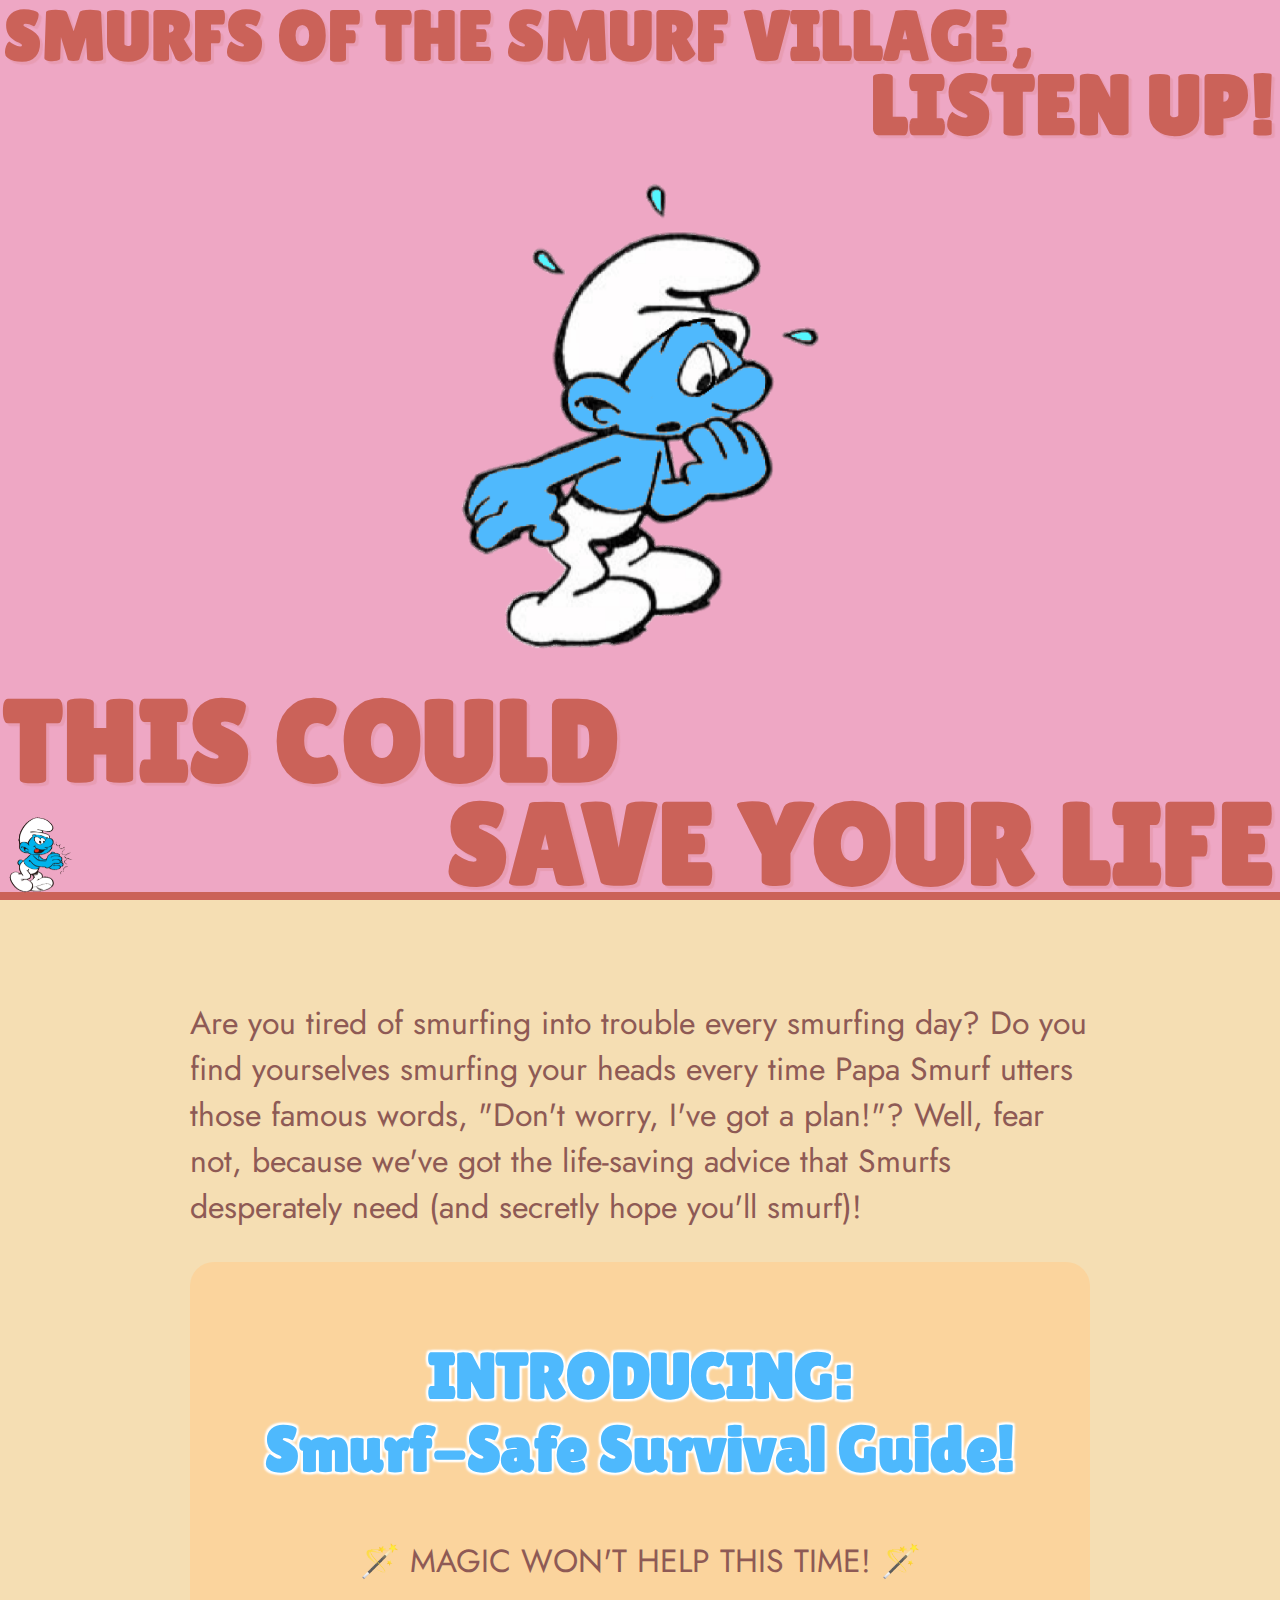
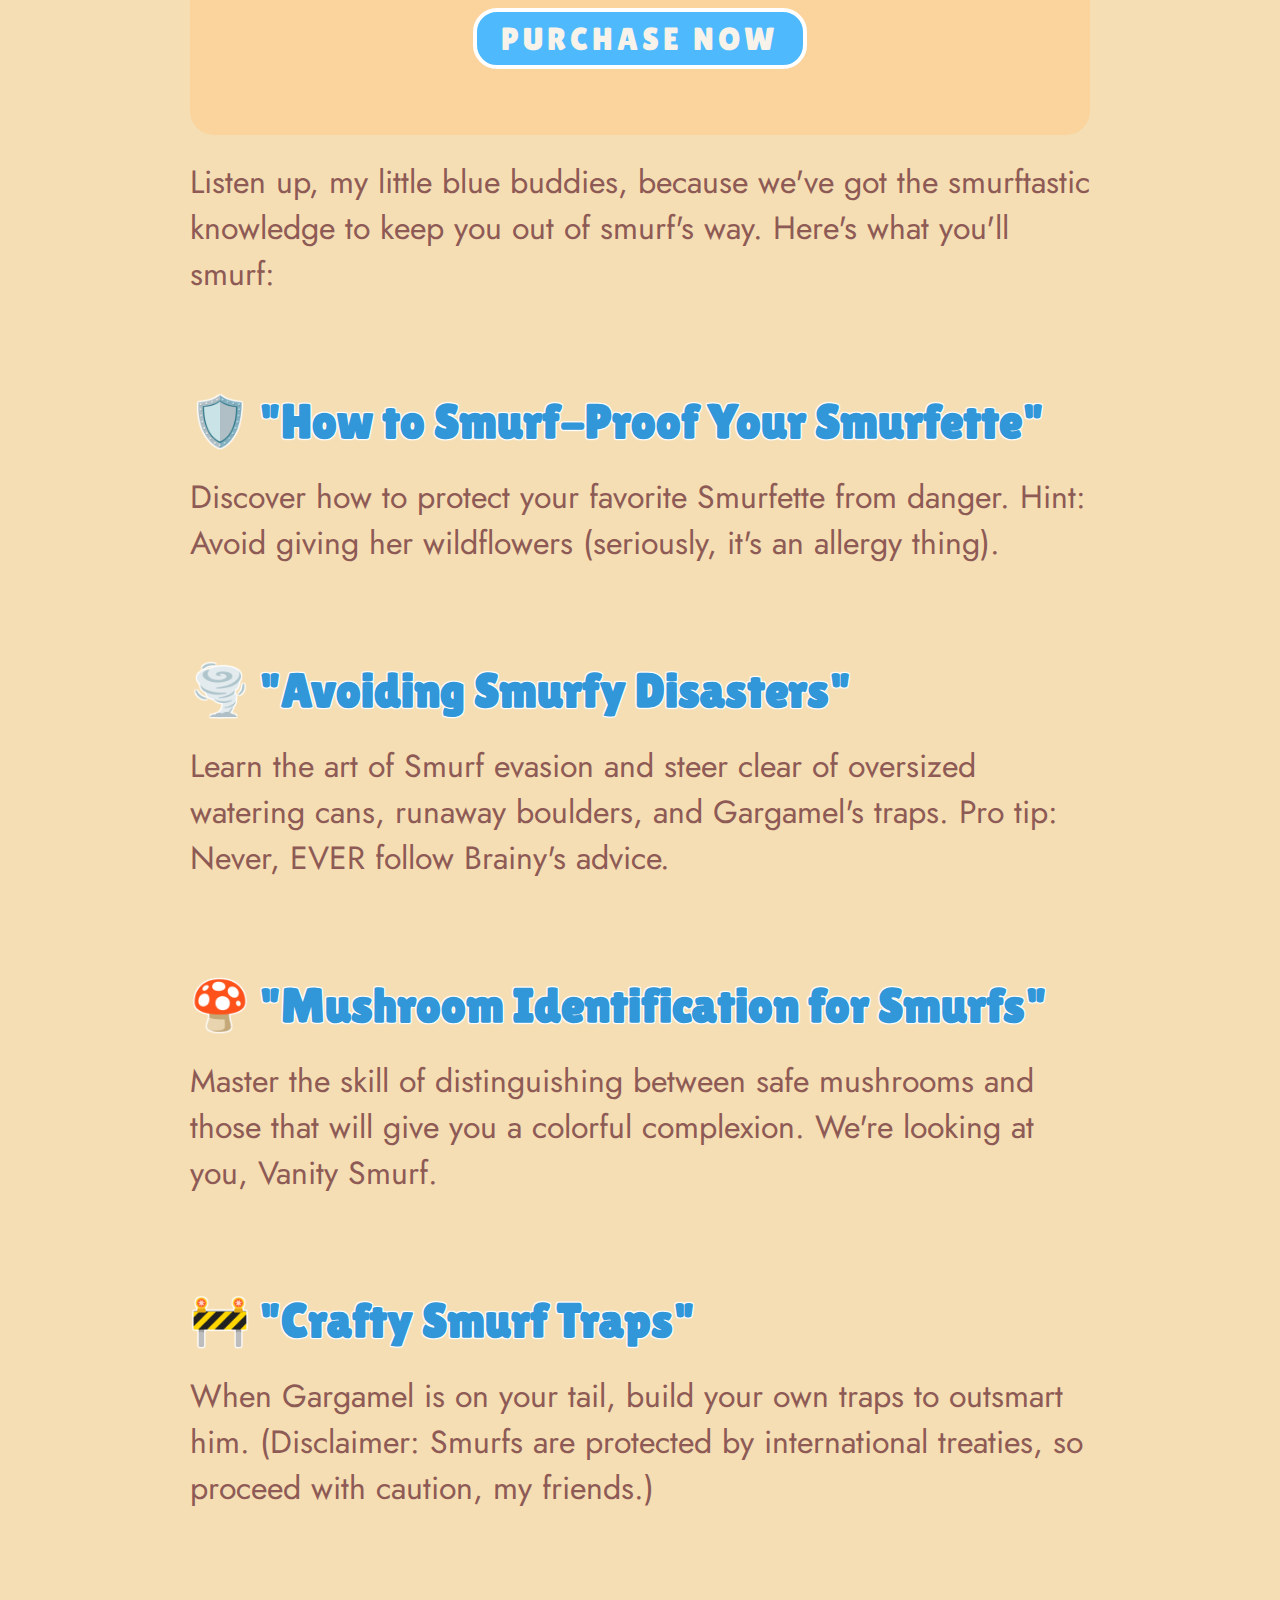
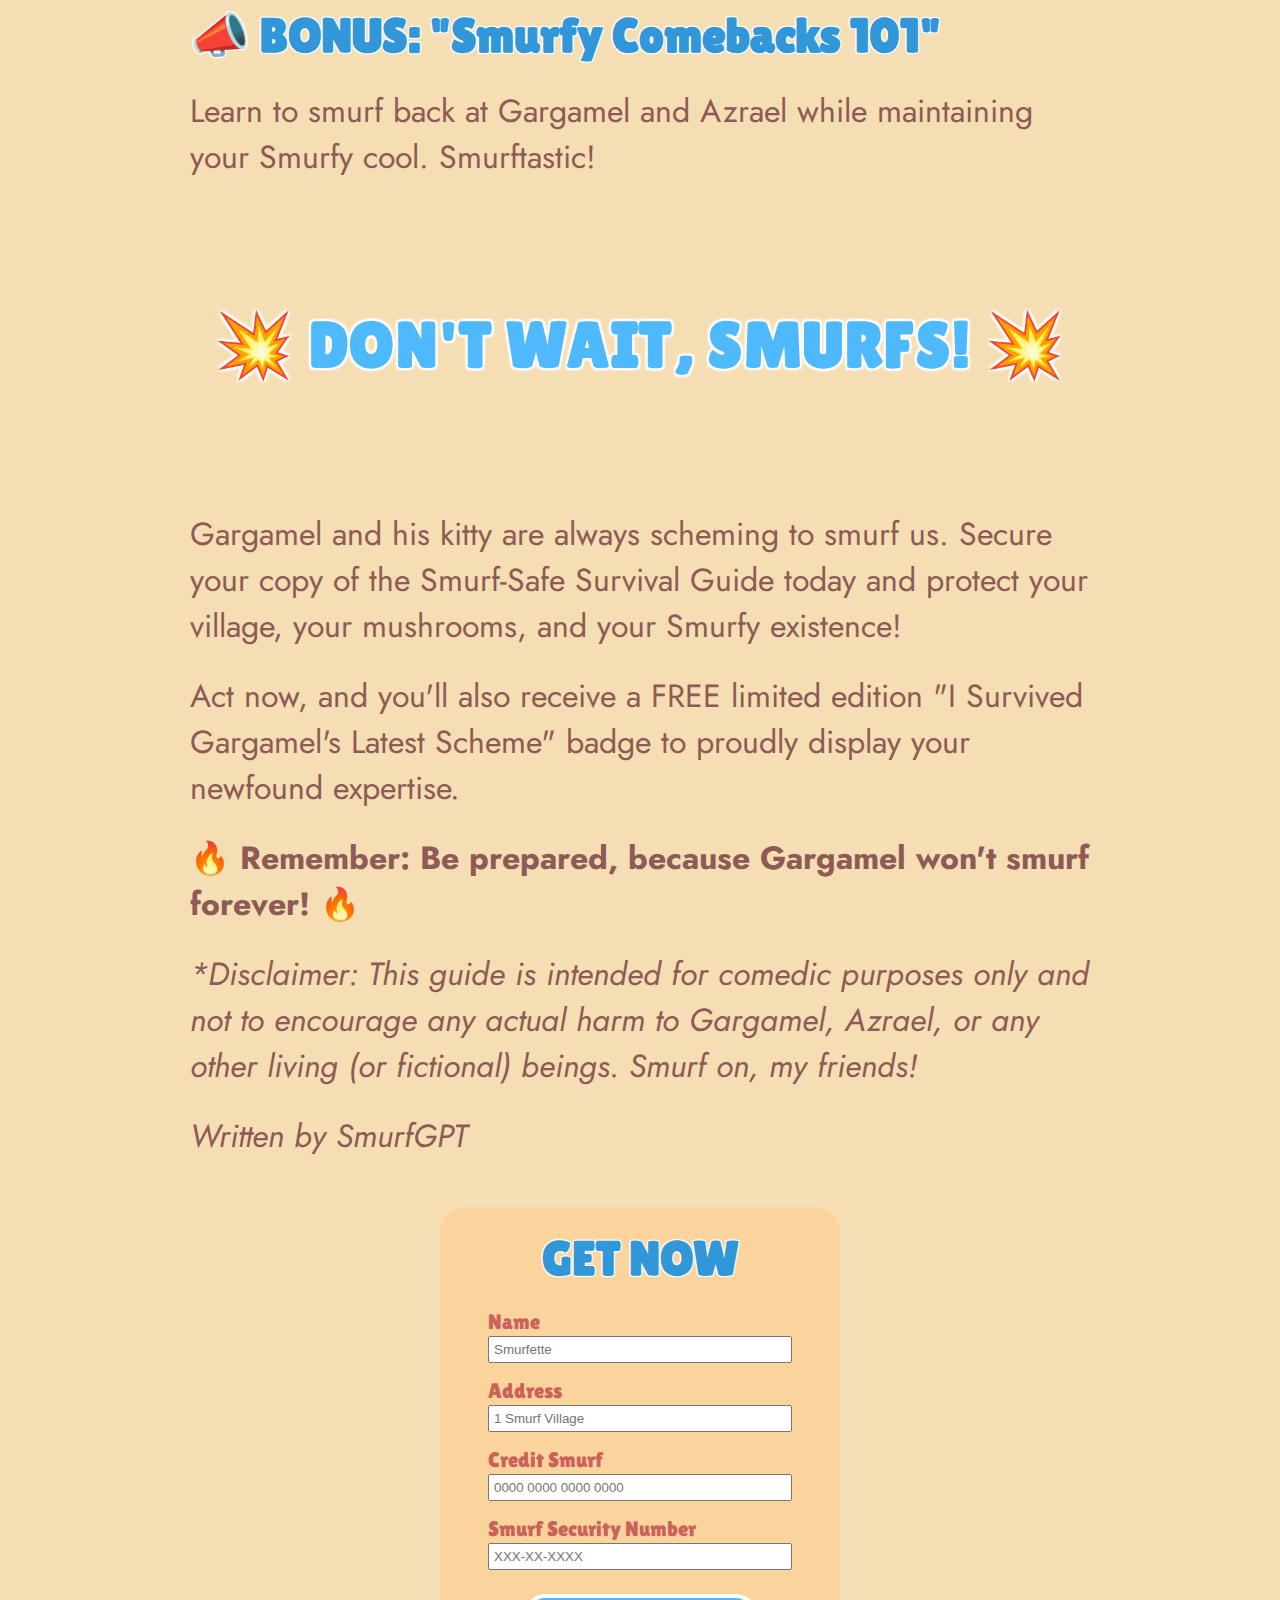
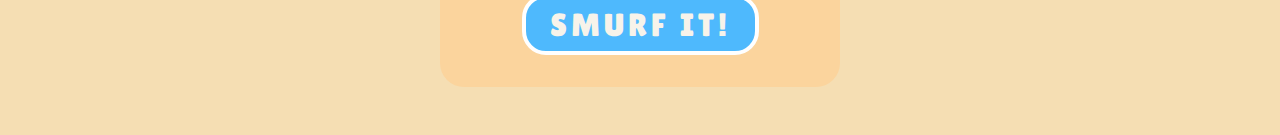
<file: week_1_smurfs/index.html>
<!DOCTYPE html>
<html lang="en">
  <title>Live-saving Smurf Advice</title>
  <meta charset="utf-8" />
  <link rel="stylesheet" href="./style.css" />

  <link rel="preconnect" href="https://fonts.googleapis.com" />
  <link rel="preconnect" href="https://fonts.gstatic.com" crossorigin />
  <link
    href="https://fonts.googleapis.com/css2?family=Jost&family=Lilita+One&display=swap"
    rel="stylesheet"
  />
</html>
<body>
  <div class="hero">
    <h1>
      <span>SMURFS OF THE SMURF VILLAGE, </span>
      <span>LISTEN UP!</span>
    </h1>

    <img src="./img/smurf.png" />

    <h1 class="bottom">
      <span>THIS COULD </span>
      <span>SAVE YOUR LIFE</span>
    </h1>
  </div>
  <p>
    Are you tired of smurfing into trouble every smurfing day? Do you find
    yourselves smurfing your heads every time Papa Smurf utters those famous
    words, "Don't worry, I've got a plan!"? Well, fear not, because we've got
    the life-saving advice that Smurfs desperately need (and secretly hope
    you'll smurf)!
  </p>

  <div class="upsell">
    <h2><span>INTRODUCING:</span> <span>Smurf-Safe Survival Guide!</span></h2>
    <p>🪄 MAGIC WON'T HELP THIS TIME! 🪄</p>
    <a class="button" href="#form">Purchase now</a>
  </div>

  <div class="guide">
    <p>
      Listen up, my little blue buddies, because we've got the smurftastic
      knowledge to keep you out of smurf's way. Here's what you'll smurf:
    </p>

    <h3>🛡️ "How to Smurf-Proof Your Smurfette"</h3>
    <p>
      Discover how to protect your favorite Smurfette from danger. Hint: Avoid
      giving her wildflowers (seriously, it's an allergy thing).
    </p>

    <h3>🌪️ "Avoiding Smurfy Disasters"</h3>
    <p>
      Learn the art of Smurf evasion and steer clear of oversized watering cans,
      runaway boulders, and Gargamel's traps. Pro tip: Never, EVER follow
      Brainy's advice.
    </p>

    <h3>🍄 "Mushroom Identification for Smurfs"</h3>
    <p>
      Master the skill of distinguishing between safe mushrooms and those that
      will give you a colorful complexion. We're looking at you, Vanity Smurf.
    </p>

    <h3>🚧 "Crafty Smurf Traps"</h3>
    <p>
      When Gargamel is on your tail, build your own traps to outsmart him.
      (Disclaimer: Smurfs are protected by international treaties, so proceed
      with caution, my friends.)
    </p>

    <h3>📣 BONUS: "Smurfy Comebacks 101"</h3>
    <p>
      Learn to smurf back at Gargamel and Azrael while maintaining your Smurfy
      cool. Smurftastic!
    </p>

    <h2 class="cta">💥 DON'T WAIT, SMURFS! 💥</h2>

    <p>
      Gargamel and his kitty are always scheming to smurf us. Secure your copy
      of the Smurf-Safe Survival Guide today and protect your village, your
      mushrooms, and your Smurfy existence!
    </p>

    <p>
      Act now, and you'll also receive a FREE limited edition "I Survived
      Gargamel's Latest Scheme" badge to proudly display your newfound
      expertise.
    </p>

    <p>
      <strong
        >🔥 Remember: Be prepared, because Gargamel won't smurf forever!
        🔥</strong
      >
    </p>

    <p>
      <em
        >*Disclaimer: This guide is intended for comedic purposes only and not
        to encourage any actual harm to Gargamel, Azrael, or any other living
        (or fictional) beings. Smurf on, my friends!</em
      >
    </p>
    <p>
      <em> Written by SmurfGPT </em>
    </p>
  </div>

  <div id="form" class="form-container">
    <form>
      <h3>GET NOW</h3>

      <label>
        Name
        <input placeholder="Smurfette">
      </label>

      <label>
        Address
        <input placeholder="1 Smurf Village">
      </label>

      <label>
        Credit Smurf
        <input placeholder="0000 0000 0000 0000">
      </label>

      <label>
        Smurf Security Number
        <input placeholder="XXX-XX-XXXX">
      </label>

      <button>Smurf it!</button>
    </form>
  </div>

  <div class="progress">
    <img src="./img/walker.gif" />
    <div class="bar"></div>
  </div>
</body>
</file>
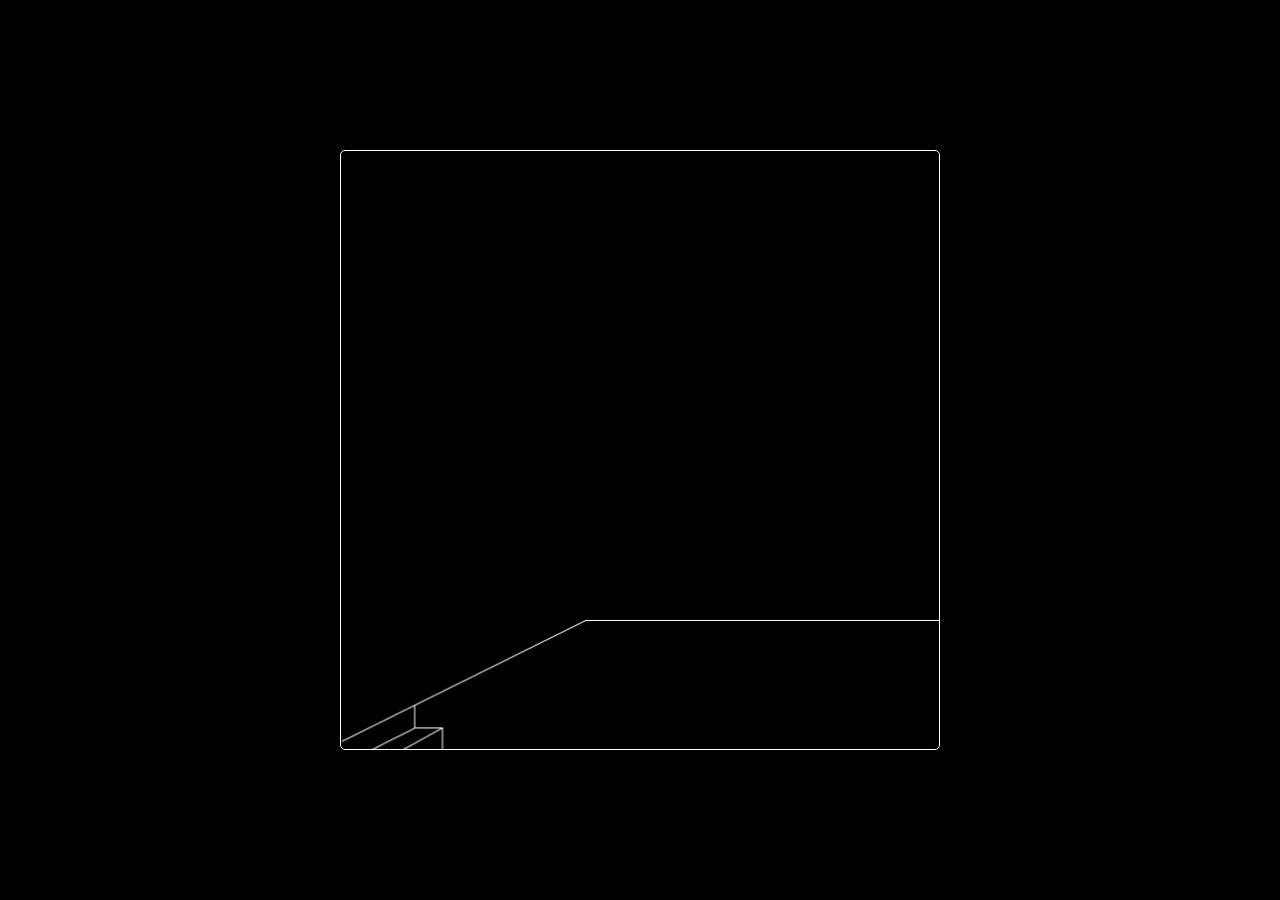
<file: week_2_two-sentence-story/index.html>
<!DOCTYPE html>
<html lang="en">
  <head>
    <title>Inside</title>
    <meta charset="utf-8" />
    <link rel="stylesheet" href="./style.css" />
  </head>
  <body>
    <div class="container" id="indoors">
      <div class="box" id="box">
        <p id="helpText">
          (scroll the box)
        </p>
        <p class="intro">
          <span>All my life,</span>
          <span>my parents told </span>
          <span>me not to open </span>
          <span>the basement door,</span>
        </p>
        <div class="stairs">
          <img src="./stairs.png" />
          <img role="button" id="door" src="./door.png" />
          <p>
            <span>but </span>
            <span>I </span>
            <span>got </span>
            <span>curious.</span>
          </p>
        </div>
      </div>
    </div>

    <div class="container" id="outside">
      <img id="house" src="./house.png" />
      <img id="sky" src="./sky.png" />

      <p id="sentence"></p>
    </div>
    <script src="./script.js"></script>
  </body>
</html>
</file>
<file: week_1_smurfs/style.css>
html,body {
  margin: 0;
}
* {
  box-sizing: border-box;
}
body {
  background: wheat;
  color: #cb6259;
  font-family: 'Lilita One', cursive;
  --blue: #4eb9fd;
  --dark-blue: #3297d8;
}

:root {
  scroll-timeline: --scrollTimeline y;
}

.hero {
  padding: 4px;
  width: 100%;
  min-height: 100vh;
  margin: 0 auto;
  display: flex;
  background: #eea7c4;
  flex-direction: column;
  justify-content: space-between;
}

h1 {
  margin: 0;
  display: flex;
  flex-direction: column;
  width: 100%:
  text-align: left;
  font-size: 5.5vw;
  line-height: 0.9;
  --shadow: rgb(203 98 89 / 15%);
  text-shadow: 3px 3px 1px var(--shadow);
  letter-spacing: 0.0125em;
}

h1.bottom {
  font-size: 9vw;
}

h1 span:nth-child(2) {
  text-align: right;
  font-size: 1.2em;
}

h1.bottom span:nth-child(2) {
  font-size: 1em;
}

.hero img {
  max-width: 360px;
  margin: 16px auto;

  animation-name: disappear;
  animation-duration: 1ms;
  animation-timeline: --scrollTimeline;
  flex-shrink: 1;
}

.hero + p {
  margin-top: 100px;
  margin-bottom: 32px;
}

p {
  max-width: 900px;
  margin: 24px auto;
  font-size: 32px;
  color: #8e5a55;
  font-family: 'Jost', sans-serif;
}

h2 {
  font-size: 64px;
  color: var(--blue);
  display: flex;
  flex-direction: column;
  text-shadow: 2px 2px 2px white, -2px 2px 2px white, 2px -2px 2px white, -2px -2px 2px white;

}

h3 {
  font-size: 48px;
  color: var(--dark-blue);
  text-shadow: 1px 1px 1px white, -1px 1px 1px white, 1px -1px 1px white, -1px -1px 1px white;
  margin: 2em 0 8px;
}

.cta {
  margin: 2em auto;
  text-align: center;
  letter-spacing: 0.025em;
}

.guide {
  max-width: 900px;
  margin: auto;
}

.upsell {
  margin: 24px auto;
  background: #fbd49d;
  max-width: 900px;
  border-radius: 24px;
  padding: 24px 48px;
  text-align: center;
}

.form-container {
  margin: 24px auto;
  padding: 24px 0;
  display: flex;
  align-items: center;
  justify-content: center;
}

form {
  display: inline-block;
  margin: auto;
  background: #fbd49d;
  border-radius: 24px;
  padding: 24px 48px;
  min-width: 400px;
}

form h3 {
  margin: 0 0 24px;
  text-align: center;
}

form button {
  margin: 24px auto 8px;
  text-align: center;
  display: block;
}

label {
  display: block;
  margin: 16px 0;
  font-size: 21px;
}

input {
  display: block;
  padding: 4px;
  width: 100%;
  margin: 2px auto;
}

button, .button {
  border: none;
  margin: 0;
  width: auto;
  overflow: visible;
  text-decoration: none;
  display: inline-block;

  /* Normalize `line-height`. Cannot be changed from `normal` in Firefox 4+. */
  line-height: normal;

  /* Corrects font smoothing for webkit */
  -webkit-font-smoothing: inherit;
  -moz-osx-font-smoothing: inherit;

  /* Corrects inability to style clickable `input` types in iOS */
  -webkit-appearance: none;
  appearance: none;
  background: var(--blue);
  padding: 8px 24px;
  color: #f7f3ea;
  /* text-shadow: 1px 1px 0 white, -1px 1px 0 white, 1px -1px 0 white, -1px -1px 0 white; */
  border-radius: 24px;
  font-family: 'Lilita One', cursive;
  font-size: 32px;
  text-transform: uppercase;
  letter-spacing: 0.125em;
  cursor: pointer;
  transition: background 0.3s ease-in-out;
  margin-bottom: 42px;
  border: 4px solid white;
}

* {
  scroll-behavior: smooth;
}

button:hover, .button:hover {
  background: var(--dark-blue);
}

.progress {
  position: fixed;
  bottom: 0;
  width: 100%;
  left: 0;
  right: 0;
}

.progress img {
  width: 80px;
  height: auto;
  animation-name: walk;
  animation-duration: 1ms;
  animation-timeline: --scrollTimeline;
  position: absolute;
  bottom: 4px;
}

.progress .bar {
  position: absolute:
  left: 0;
  bottom: 0;
  height: 8px;
  background: #cb6259;
  animation-name: width;
  animation-duration: 1ms;
  animation-timeline: --scrollTimeline;
}

@keyframes width {
  from {
    width: 72px;
    opacity: 0;
  }

  5% {
    opacity: 1;
  }
  to {
    width: 100%;
    opacity: 1;
  }
}

@keyframes walk {
  from {
    transform: translateX(0);
    opacity: 0;
  }

  5% {
    opacity: 1;
  }

  to {
    transform: translateX(calc(100vw - 80px));
    opacity: 1;
  }
}

@keyframes disappear {
  from {
    opacity: 1;
  }

  25% {
    opacity: 0;
  }

  to {
    opacity: 0;
  }
}
</file>
<file: week_2_two-sentence-story/style.css>
html, body {
  margin: 0;
  background: black;
  color: white;
  height: 100%;
}

* {
  box-sizing: border-box;
}

.container {
  display: flex;
  align-items: center;
  justify-content: center;
  height: 100%;
  transition: opacity 0.5s ease-in;
}

.container.open {
  opacity: 0;
}
.box {
  width: 600px;
  height: 600px;
  border: 1px solid white;
  border-radius: 5px;
  font-size: 24px;
  overflow-y: scroll;
}

.box p {
  padding: 60px;
}

.box .stairs {
  margin-top: 100px;
  position: relative;
}

.box .stairs img {
  width: 100%;
  height: auto;
}

@keyframes fade-in {
  0% {
    opacity: 0;
    transform: translateX(var(--offset, 0));
  }
  100% {
    opacity: 1;
    transform: translateX(0);
  }
}

.intro {
  transform: translateY(75px);
}

.box p > span {
  display: block;
  margin-bottom: 1em;
  opacity: 0;
  animation: fade-in 2s ease-in-out forwards;
}

.box p > span:nth-child(2) {
  margin-left: 0.5em;
  animation-delay: 1s;
  --offset: 1em;
}

.box p > span:nth-child(3) {
  margin-left: 1em;
  animation-delay: 2.5s;
  --offset: 2em;
}

.box p > span:nth-child(4) {
  margin-left: 2em;
  animation-delay: 4s;
  --offset: 3em;
}

.stairs p {
  padding: 0;
  margin: 0;
  position: absolute;
  top: 0;
  left: 0;
}

.stairs p > span {
  position: absolute;
}

.stairs p > span:nth-child(1) {
  animation-delay: 6s;
  top: 120px;
  left: 110px;
}

.stairs p > span:nth-child(2) {
  animation-delay: 7s;
  top: 182px;
  left: 182px;
}

.stairs p > span:nth-child(3) {
  animation-delay: 8s;
  top: 245px;
  left: 250px;
}

.stairs p > span:nth-child(4) {
  animation-delay: 9s;
  top: 340px;
  left: 335px;
}

#door {
  display: block;
  position: absolute;
  bottom: 77px;
  right: 30px;
  width: 100px;
  height: auto;
  cursor: pointer;
}

#helpText {
  position: fixed;
  top: calc(50% + 308px);
  left: 0;
  right: 0;
  text-align: center;
  margin: 0;
  padding: 0;
  opacity: 0;
  animation: fade-in 0.5s ease-in-out forwards;
  animation-delay: 10s;
}

#outside {
  position: absolute;
  top: 0;
  left: 0;
  width: 100%;
  height: 100%;
  background: white;
  display: none;
}

#outside.active {
  display: flex;
  opacity: 0;
  animation: fade-in 0.25s ease-in forwards;
  animation-delay: 2s;
}

#house {
  width: 800px;
  height: auto;
  opacity: 0;
  animation: fade-in 3s ease-in forwards;
  animation-delay: 3s;
}

#sky {
  position: absolute;
  top: 0;
  right: 0;
  width: 100%;
  max-width: 800px;
  height: auto;
  opacity: 0;
  animation: fade-in 6s ease-in-out forwards;
  animation-delay: 1.5s;
}

#sentence {
  position: absolute;
  left: 60px;
  top: calc(100vh - 140px);
  color: black;
  font-size: 28px;
  max-width: 20em;
  letter-spacing: 0.1em;
  line-height: 1.5;
}

#sentence > span {
  opacity: 0;
  animation: fade-in 0.4s ease-in-out forwards;
  position: relative;
  z-index: 3;
}

#sentence > span:before {
  content: attr(data-letter);
  position: absolute;
  left: var(--x);
  top: var(--y);
  transition: left 0.1s, top 0.1s;
  color: orange;
  opacity: 0.75;
  z-index: -1;
}

#sentence > span:after {
  content: attr(data-letter);
  position: absolute;
  left: calc(var(--x) * -2);
  top: calc(var(--y) * 2);
  transition: left 0.1s, top 0.1s;
  color: yellow;
  opacity: 0.5;
  z-index: -2;
}
</file>
